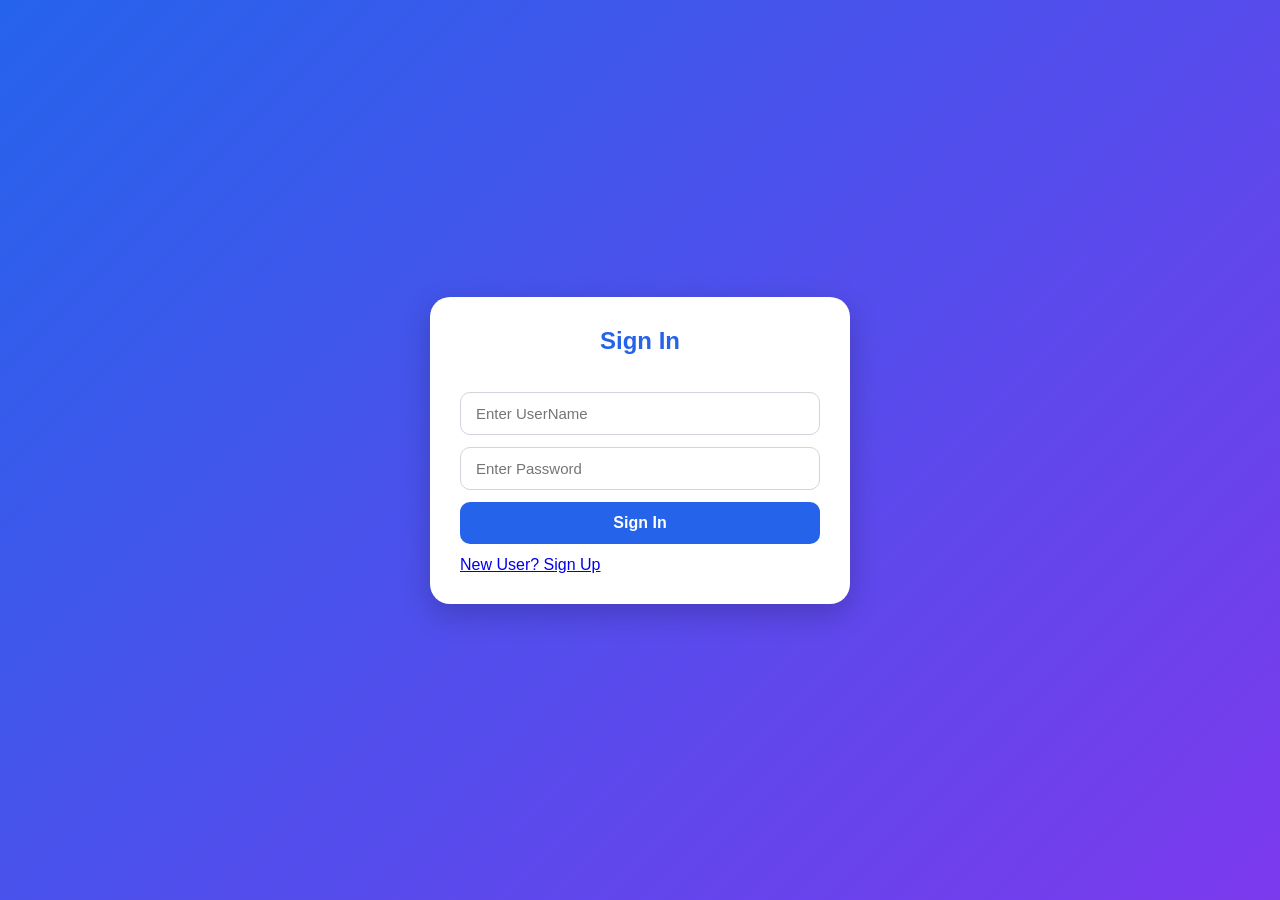
<file: src/main/resources/static/index.html>
<!DOCTYPE html>
<html>

<head>
    <meta charset="UTF-8">
    <meta name="viewport" content="width=device-width,initial-scale=1.0">
    <title>GST BILLING</title>
    <link rel="stylesheet" href="style.css">
</head>
<body>
    <div class="container">
    
    <form id="register" style="display:none;">
         <h2>Sign Up</h2>
        <input id="businessName" type="text" placeholder="Enter Business Name" >
        <input id="gst" type="text" placeholder="Enter GSTIN" >
        <input id="address" type="text" placeholder="Enter Address" >
        <input id="mob" type="text" placeholder="Enter Mobile Number">
        <input id="email" type="email" placeholder="Enter Email" >
        <input id="username" type="text" placeholder="Create UserName">
        <input id="password" type="password" placeholder="Create Password">
        <input id="confirm_password" type="password" placeholder="Confirm Password" >
        <button class="btn" type="submit">Sign Up</button>
    </form>

    <form id="login">
        <h2>Sign In</h2>
        <input id="loginUser" type="text" placeholder="Enter UserName">
        <input id="loginPass" type="password" placeholder="Enter Password">
        
     <button class="btn" type="submit">Sign In</button>
     <a onclick="showRegister()" href="#">New User? Sign Up</a>  
    </form>
    
    
    </div>
<script src="script.js"> </script>
</body>    
</html>
</file>
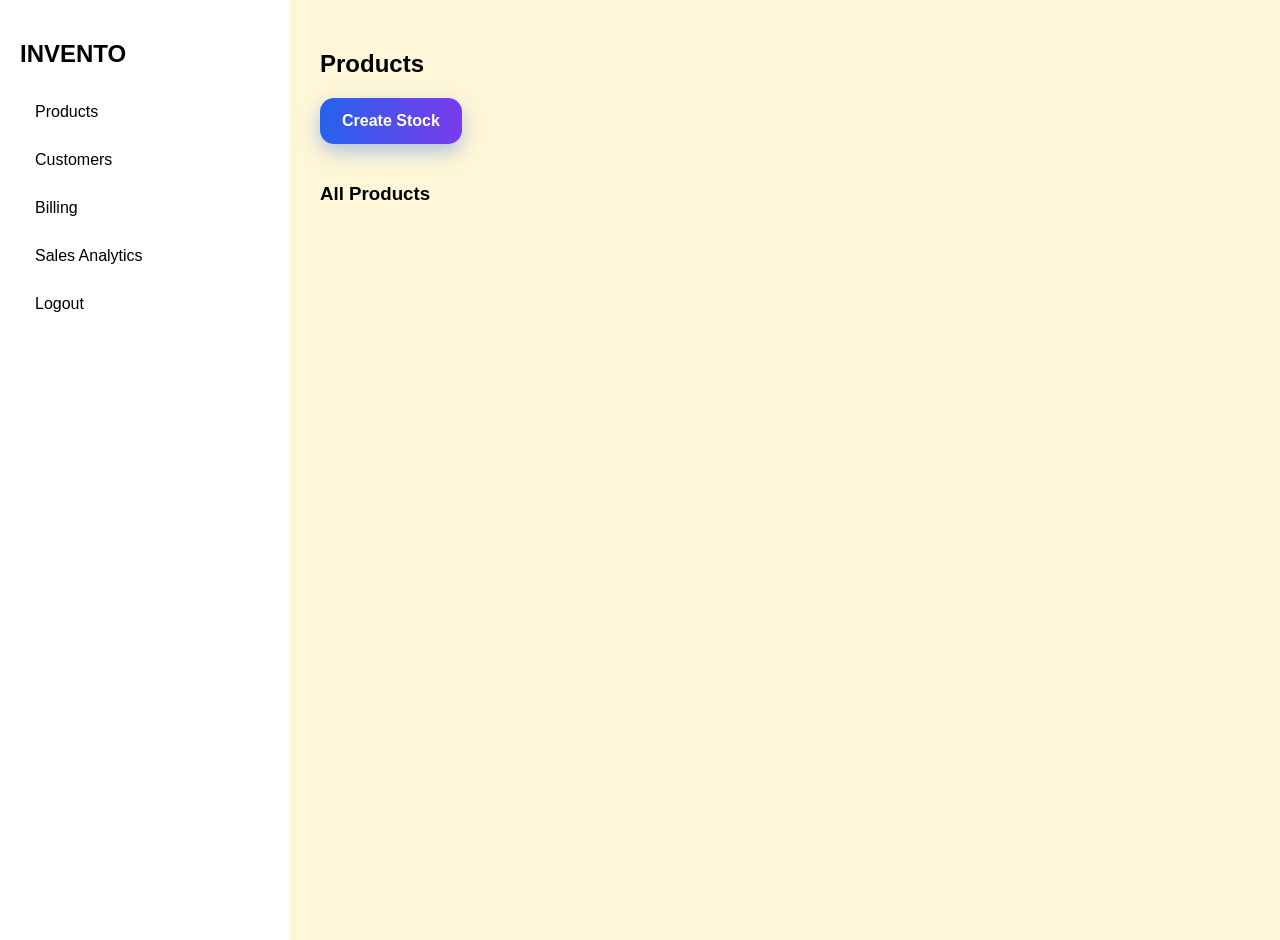
<file: src/main/resources/static/dashboard.html>
<!DOCTYPE html>
<html>
    <head>
        <meta charset="UTF-8">
        <meta name="viewport" content="width=device-width,initial-scale=1.0">
        <title>DashBoard</title>
        <link rel="stylesheet" href="dashboard.css">
    </head>

<body>
    <div class="sidebar">
        <h2>INVENTO</h2>
        <ul>
            <li onclick="showSection('products')">Products</li>
            <li onclick="showSection('customers')">Customers</li>
            <li onclick="showSection('billing')">Billing</li>
            <li onclick="showSection('sales')">Sales Analytics</li>
            <li onclick="logout()">Logout</li>
        </ul>
    </div>

    <div class="main-content">
        <!----Products section---->
        <div id="products" class="section">
            <h2>Products</h2>
            <button id="openProductForm">Create Stock</button>

        <form id="productForm" class="hidden">
            <input type="text" id="productName" placeholder="Product Name">
            
            <select id="category" class="category-select">
            <option value="">Select Category</option>
            <option value="electronics">Electronics</option>
            <option value="food">Food</option>
            <option value="clothing">Clothing</option>
            <option value="books">Stationery & Office Supplies</option>
            </select>
            <input type="number" id="productQty" placeholder="Quantity">
            <input type="number" id="productPrice" placeholder="Price" step="0.01">
            <button id="ProductFormSubmit" type="submit">Add Product</button>
        </form>

        <h3>All Products</h3>
        <div id="productList"></div>

        </div>

        <!---Customers Section-->
        <div id="customers" class="section" style="display:none;">
        <h2>Customers</h2>
        <button id="openCustomerForm">Add Customer</button>
        <form id="customerForm" class="hidden">
            <input type="text" id="customerName" placeholder="Customer Name">
            <input type="text" id="customerGst"  placeholder="Customer GSTIN">
            <input type="text" id="customerPhone" placeholder="Phone">
            <select id="state" class="state-select">
    <option value="">Select State / UT</option>

    <!-- States -->
    <option value="Andhra Pradesh">Andhra Pradesh</option>
    <option value="Arunachal Pradesh">Arunachal Pradesh</option>
    <option value="Assam">Assam</option>
    <option value="Bihar">Bihar</option>
    <option value="Chhattisgarh">Chhattisgarh</option>
    <option value="Goa">Goa</option>
    <option value="Gujarat">Gujarat</option>
    <option value="Haryana">Haryana</option>
    <option value="Himachal Pradesh">Himachal Pradesh</option>
    <option value="Jharkhand">Jharkhand</option>
    <option value="Karnataka">Karnataka</option>
    <option value="Kerala">Kerala</option>
    <option value="Madhya Pradesh">Madhya Pradesh</option>
    <option value="Maharashtra">Maharashtra</option>
    <option value="Manipur">Manipur</option>
    <option value="Meghalaya">Meghalaya</option>
    <option value="Mizoram">Mizoram</option>
    <option value="Nagaland">Nagaland</option>
    <option value="Odisha">Odisha</option>
    <option value="Punjab">Punjab</option>
    <option value="Rajasthan">Rajasthan</option>
    <option value="Sikkim">Sikkim</option>
    <option value="Tamil Nadu">Tamil Nadu</option>
    <option value="Telangana">Telangana</option>
    <option value="Tripura">Tripura</option>
    <option value="Uttar Pradesh">Uttar Pradesh</option>
    <option value="Uttarakhand">Uttarakhand</option>
    <option value="West Bengal">West Bengal</option>

    <!-- Union Territories -->
    <option value="Andaman and Nicobar Islands">Andaman and Nicobar Islands</option>
    <option value="Chandigarh">Chandigarh</option>
    <option value="Dadra and Nagar Haveli and Daman and Diu">
        Dadra and Nagar Haveli and Daman and Diu
    </option>
    <option value="Delhi">Delhi</option>
    <option value="Jammu and Kashmir">Jammu and Kashmir</option>
    <option value="Ladakh">Ladakh</option>
    <option value="Lakshadweep">Lakshadweep</option>
    <option value="Puducherry">Puducherry</option>
</select>
            <button type="submit">Add Customer</button>
        </form>

        <h3>All Customers</h3>
        <div id="customerList"></div>
        <!--Billing Section-->



        <!---Sales Analytics Secttion-->



    
    
    
    
    
    
    
    
    
    
    </div>
    
    
    
    
    
    




<script src="dashboard.js"></script>
</body>
</html>
</file>
<file: src/main/resources/static/style.css>
*{
    margin:0;
    padding:0;
    box-sizing:border-box;
    font-family: Arial, Helvetica, sans-serif;
}

body{
    height:100vh;
    display:flex;
    justify-content:center;
    align-items:center;
    background:linear-gradient(135deg,#2563eb,#7c3aed);
}

.container{
    width:420px;
    background:white;
    padding:30px;
    border-radius:20px;
    box-shadow:0 10px 30px rgba(0,0,0,0.2);
}

.container h2{
    text-align:center;
    color:#2563eb;
    margin-bottom:25px;
}

form{
    display:flex;
    flex-direction:column;
    gap:12px;
}

input{
    width:100%;
    padding:12px 15px;
    border:1px solid #d1d5db;
    border-radius:10px;
    font-size:15px;
    outline:none;
    transition:0.3s;
}

input:focus{
    border-color:#2563eb;
    box-shadow:0 0 8px rgba(37,99,235,0.3);
}

.btn{
    width:100%;
    padding:12px;
    background:#2563eb;
    color:white;
    border:none;
    border-radius:10px;
    font-size:16px;
    font-weight:bold;
    cursor:pointer;
    transition:0.3s;
}

.btn:hover{
    background:#1d4ed8;
    transform:translateY(-2px);
}

.btn:active{
    transform:translateY(0);
}
</file>
<file: src/main/resources/static/dashboard.css>
body {
    margin: 0;
    font-family: Arial;
    display: flex;
}

.sidebar {
    width: 250px;
    height: 100vh;
    background: white;
    color: black;
    padding: 20px;
}

.sidebar ul {
    list-style: none;
    padding: 0;
}

.sidebar ul li {
    padding: 15px;
    cursor: pointer;
    
}

.sidebar ul li:hover {
    background: #444;
}

.main-content {
    flex: 1;
    padding: 30px;
    background-color: rgb(255, 247, 215);
}

.section {
    margin-top: 20px;
}

input {
    display: block;
    margin: 10px 0;
    padding: 10px;
}

button {
    padding: 10px 20px;
}










/* Hidden state */
#productForm.hidden,#customerForm.hidden{
    display: none;
}



/* Form container */
#productForm,#customerForm {
    display: grid;
    grid-template-columns: 1fr 1fr;
    gap: 18px;
    padding: 30px;
    margin-top: 25px;
    border-radius: 20px;
    background: #ffffff;
    box-shadow: 
        0 15px 35px rgba(0,0,0,0.08),
        0 5px 15px rgba(0,0,0,0.05);
    border: 1px solid #e5e7eb;
    animation: fadeIn 0.35s ease;
}

/* Smooth appearance */
@keyframes fadeIn {
    from {
        opacity: 0;
        transform: translateY(-15px);
    }
    to {
        opacity: 1;
        transform: translateY(0);
    }
}

/* Inputs + Select */
#productForm input,
#productForm select,#customerForm input,#customerForm select {
    width: 100%;
    padding: 14px 16px;
    font-size: 15px;
    border: 1px solid #d1d5db;
    border-radius: 12px;
    background: #f9fafb;
    color: #111827;
    outline: none;
    transition: all 0.3s ease;
    box-sizing: border-box;
}

/* Placeholder */
#productForm input::placeholder,#customerForm input::placeholder {
    color: #9ca3af;
}

/* Focus */
#productForm input:focus,
#productForm select:focus,#customerForm input:focus,#customerForm select:focus{
    border-color: #2563eb;
    background: #ffffff;
    box-shadow: 0 0 0 4px rgba(37,99,235,0.12);
    transform: translateY(-2px);
}

/* Select dropdown */
#productForm select,#customerForm select {
    cursor: pointer;
}

/* Submit button */
#productForm button ,#customerForm button{
    grid-column: span 2;
    padding: 15px;
    border: none;
    border-radius: 14px;
    background: linear-gradient(90deg, #2563eb, #7c3aed);
    color: white;
    font-size: 16px;
    font-weight: 600;
    cursor: pointer;
    transition: all 0.35s ease;
    box-shadow: 0 10px 20px rgba(37,99,235,0.25);
}

/* Hover effect */
#productForm button:hover,#customerForm button:hover {
    transform: translateY(-3px);
    box-shadow: 0 15px 30px rgba(124,58,237,0.35);
}

/* Active effect */
#productForm button:active,#customerForm button:active {
    transform: scale(0.98);
}

#openProductForm,#openCustomerForm{
    padding: 14px 22px;
    border: none;
    border-radius: 14px;
    font-size: 16px;
    font-weight: 600;
    cursor: pointer;
    color: white;
    background: linear-gradient(90deg, #2563eb, #7c3aed);
    box-shadow: 0 8px 20px rgba(37,99,235,0.35);
    transition: 0.3s;
    margin-bottom: 20px;
}

#openProductForm:hover,#openCustomerForm{
    transform: translateY(-2px);
}
</file>
